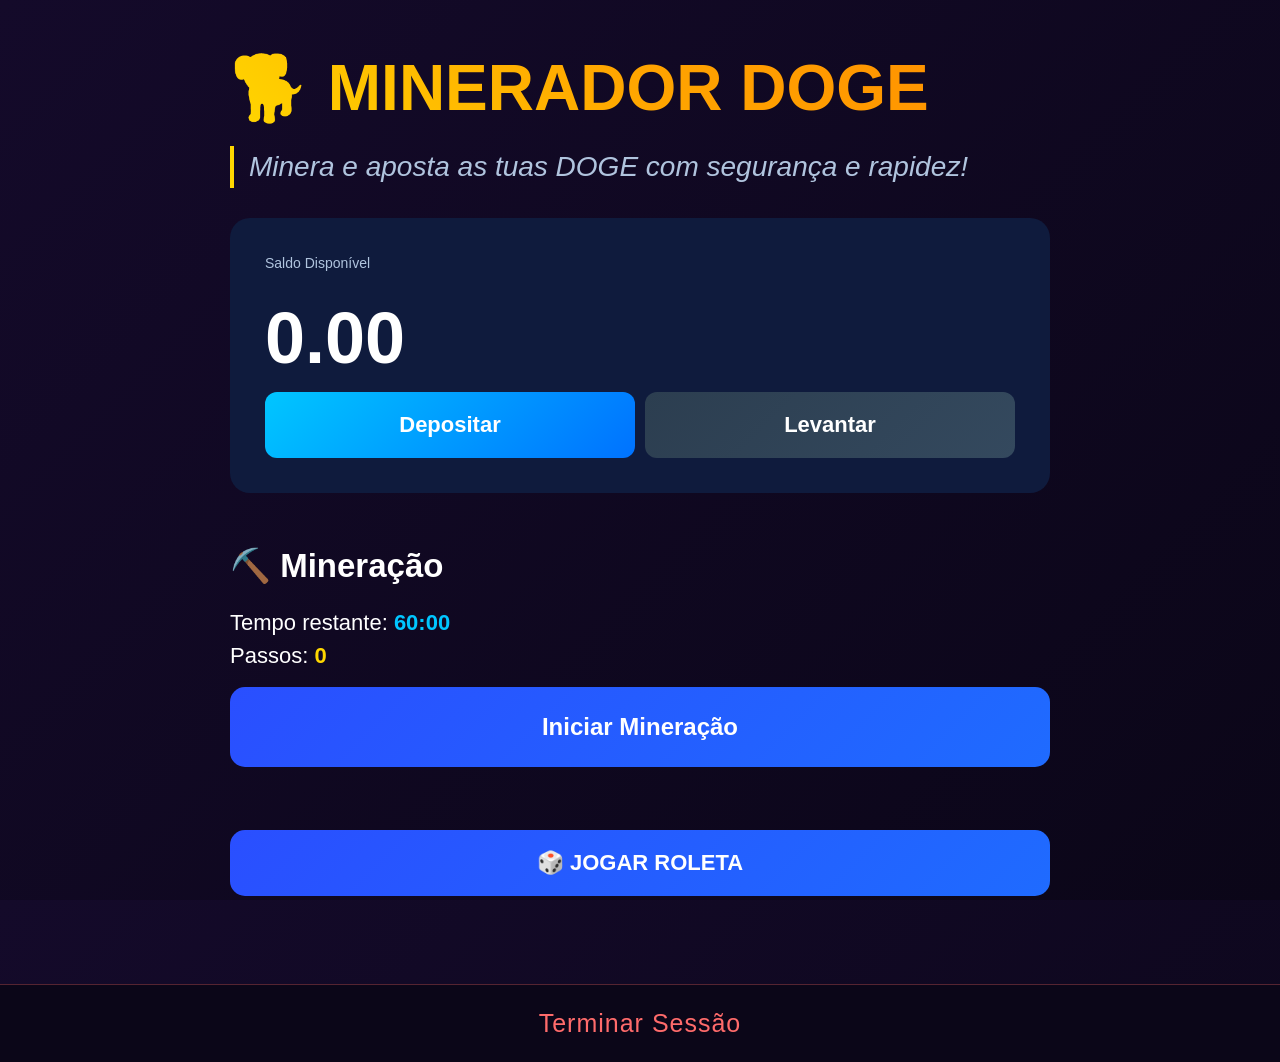
<file: index.html>
<!DOCTYPE html>
<html lang="pt">
<head>
<meta charset="UTF-8">
<meta name="viewport" content="width=device-width, initial-scale=1, maximum-scale=1">
<title>Minerador DOGE</title>

<style>
*{
  margin:0;
  padding:0;
  box-sizing:border-box;
}

html {
  height:100%;
}

body{
  min-height:100dvh;
  width:100%;
  margin:0;
  overflow-x:hidden;
  font-size: clamp(18px, 4vw, 22px);
  line-height: 1.5;
  display:flex;
  flex-direction:column;
  background:linear-gradient(135deg,#140a2a,#0b0618);
  font-family:Arial, sans-serif;
  color:white;
}

.container{
    width:100%;
    max-width:900px;
    margin:0 auto;
    padding:clamp(16px, 4vw, 40px);
    min-height: calc(100vh - 80px);
    display: flex;
    flex-direction: column;
}

/* TÍTULO COM COR BONITA */
h1{
  background: linear-gradient(45deg, #ffd700, #ffa500, #ff8c00);
  -webkit-background-clip: text;
  -webkit-text-fill-color: transparent;
  font-size: clamp(40px, 8vw, 64px);
  margin-bottom: 10px;
}

/* MENSAGEM DE BOAS VINDAS */
.welcome-message{
  color: #b0c4de;
  font-size: clamp(22px, 4.5vw, 28px);
  margin-bottom:30px;
  font-style: italic;
  border-left: 4px solid #ffd700;
  padding-left: 15px;
}

/* SALDO */
.saldo{
  background:#0f1b3d;
  padding:35px;
  border-radius:20px;
  margin-bottom:40px;
}

.saldo div{
  font-size: clamp(16px, 3.5vw, 20px);
}

.saldo h2{
  font-size: clamp(48px, 10vw, 72px);
  font-weight:bold;
  margin-top:10px;
}

.buttons{
  display:flex;
  gap:10px;
}

.btn{
  flex:1;
  padding: clamp(14px, 4vw, 20px);
  font-size: clamp(18px, 4vw, 22px);
  border:none;
  border-radius:12px;
  font-weight:bold;
  cursor:pointer;
  color:white;
}

.deposit{
  background:linear-gradient(135deg,#00c6ff,#0072ff);
}

.withdraw{
  background:linear-gradient(135deg,#2c3e50,#34495e);
}

/* SEÇÕES */
.section{
  background:#0f1b3d;
  padding:30px;
  border-radius:20px;
  margin-bottom:40px;
}

.section h2{
  font-size: clamp(26px, 5vw, 34px);
  margin-bottom:15px;
}

.section p{
  font-size: clamp(20px, 4vw, 26px);
  margin-bottom:10px;
}

.main-btn{
  width:100%;
  margin-top:15px;
  border:none;
  border-radius:15px;
  padding: clamp(18px, 5vw, 26px);
  font-size: clamp(20px, 5vw, 24px);
  font-weight:bold;
  cursor:pointer;
  background:linear-gradient(135deg,#2a4fff,#1f6bff);
  color:white;
}

.main-btn:disabled{
  opacity:0.6;
  cursor:not-allowed;
}

/* ROLETA GIGANTE */
.wheel-wrapper{
  width: min(90vw, 420px);
  aspect-ratio: 1 / 1;
  margin: 50px auto 20px;
  position: relative;
}

.wheel{
  width:100%;
  height:100%;
  border-radius:50%;
  border:6px solid gold;
  transition:transform 7s cubic-bezier(0.1,0.6,0.2,1);
  background:conic-gradient(
    #ff9800 0deg 45deg,
    #f44336 45deg 90deg,
    #4caf50 90deg 135deg,
    #03a9f4 135deg 180deg,
    #9c27b0 180deg 225deg,
    #2196f3 225deg 270deg,
    #8bc34a 270deg 315deg,
    #ffc107 315deg 360deg
  );
  position:relative;
  z-index: 1;
}

.wheel::after {
  content: "⨁";
  position: absolute;
  top: 50%;
  left: 50%;
  transform: translate(-50%, -50%);
  width: 55px;
  height: 55px;
  background: radial-gradient(circle at 40% 40%, #e0e0e0, #808080);
  border-radius: 50%;
  border: 3px solid #c0c0c0;
  box-shadow: inset 0 -2px 5px rgba(0,0,0,0.5),
              inset 0 2px 5px rgba(255,255,255,0.6),
              0 0 10px rgba(192,192,192,0.5);
  color: #2c2c2c;
  font-size: 36px;
  font-weight: bold;
  display: flex;
  align-items: center;
  justify-content: center;
  text-shadow: 1px 1px 2px rgba(255,255,255,0.8), -1px -1px 2px rgba(0,0,0,0.6);
  z-index: 20;
}

.pointer{
  position: absolute;
  top: -28px;
  left: 50%;
  transform: translateX(-50%);
  width: 0;
  height: 0;
  border-left: 18px solid transparent;
  border-right: 18px solid transparent;
  border-bottom: 28px solid #ff2d55;
  z-index: 30;
}

.wheel-labels span{
  position:absolute;
  left:50%;
  top:50%;
  font-size: 20px;
  padding: 10px 16px;
  font-weight:bold;
  color:white;
  white-space: nowrap;
  background: rgba(0,0,0,0.7);
  border-radius: 20px;
  border: 1px solid rgba(255,255,255,0.5);
  text-shadow: none;
  transform-origin: center;
  z-index: 15;
}

input {
    width: 100%;
    padding: clamp(16px, 4vw, 22px);
    font-size: clamp(18px, 4vw, 22px);
    border-radius: 12px;
    border: 2px solid gold;
    background: #111827;
    color: white;
    margin: 20px 0;
    outline: none;
    box-sizing: border-box;
    position: relative;
    z-index: 50;
}

input::placeholder {
    color: #aaa;
}

.message{
  position: fixed;
  top: 20px;
  left: 50%;
  transform: translateX(-50%);
  background: #2ecc71;
  padding: 18px 26px;
  border-radius: 30px;
  font-size: 20px;
  font-weight: bold;
  z-index: 9999;
  display: none;
}

/* MODAL */
.modal {
  display: none;
  position: fixed;
  top: 0;
  left: 0;
  width: 100%;
  height: 100%;
  background: rgba(0,0,0,0.8);
  z-index: 2000;
  align-items: center;
  justify-content: center;
}

.modal-content {
  background: #0f1b3d;
  padding: 25px;
  border-radius: 20px;
  max-width: 400px;
  width: 90%;
  border: 2px solid gold;
}

/* TERMINAR SESSÃO */
.terminar-sessao{
  position:relative;
  margin-top:auto;
  bottom:0;
  left:0;
  width:100%;
  background:#0b0618;
  text-align:center;
  padding:20px;
  font-size:25px;
  color:#ff6b6b;
  font-weight:300;
  letter-spacing:1px;
  border-top:1px solid rgba(255,107,107,0.3);
}

.terminar-sessao:hover{
  color:#ff8c8c;
  border-top:1px solid #ff6b6b;
}

.card,
.section {
  margin-bottom: 48px;
}

#spinBtn{
  margin-top: 30px;
  padding: 22px;
  font-size: 20px;
}

.hidden{
  display:none;
}

@media (min-width: 1024px){
  .container{
    max-width:900px;
    margin:auto;
  }
}
</style>
</head>

<body>

<div class="container">
    <h1>🐕 MINERADOR DOGE</h1>
    <div class="welcome-message">Minera e aposta as tuas DOGE com segurança e rapidez!</div>

    <div class="card saldo">
        <div style="font-size: 14px; color: #b0c4de;">Saldo Disponível</div>
        <h2 id="balance">0.00</h2>
        <div class="buttons">
            <button class="btn deposit" onclick="openDepositModal()">Depositar</button>
            <button class="btn withdraw" onclick="openWithdrawModal()">Levantar</button>
        </div>
    </div>

    <div class="card">
        <h2 style="margin-bottom:15px;">⛏️ Mineração</h2>
        <p>Tempo restante: <span id="time" style="font-weight:bold; color: #00c6ff;">60:00</span></p>
        <p>Passos: <span id="steps" style="font-weight:bold; color: #ffd700;">0</span></p>
        <button id="mineBtn" class="main-btn" onclick="startMining()" style="margin-top:15px;">Iniciar Mineração</button>
    </div>

    <!-- BOTÃO PARA ABRIR ROLETA -->
    <div class="card" style="text-align:center;">
      <button class="main-btn" onclick="openWheel()" style="font-size:22px; padding:20px;">
        🎲 JOGAR ROLETA
      </button>
    </div>
</div>

<!-- SEÇÃO DA ROLETA GIGANTE -->
<div id="wheelSection" class="hidden">
  <h2>🎲 Roleta DOGE</h2>
  <div class="wheel-wrapper">
    <div class="pointer"></div>
    <div id="wheel" class="wheel">
      <div id="labels" class="wheel-labels"></div>
    </div>
  </div>
  <input type="number" id="betAmount" placeholder="Aposta (0.5 - 5 DOGE)" min="0.5" max="5" step="0.1">
  <button id="spinBtn" class="main-btn" onclick="spin()">GIRAR ROLETA</button>
  <p style="margin-top:20px; font-size:18px; color:#ffd700; text-align:center;">
    Gire a roleta e transforme cada DOGE em fortuna!
  </p>
  <button class="main-btn" onclick="closeWheel()" style="margin-top:20px; background:#444;">⬅ Voltar</button>
</div>

<div class="terminar-sessao" onclick="resetGame()">Terminar Sessão</div>
<div id="msg" class="message"></div>

<!-- MODAIS DE DEPOSITAR / LEVANTAR -->
<div id="depositModal" class="modal">
    <div class="modal-content">
        <h3>💰 DEPOSITAR DOGE</h3>
        <p style="color:#ffd700; margin: 15px 0 5px;">Endereço da Carteira:</p>
        <p style="background:#0b0618; padding:12px; border-radius:10px; border:1px solid gold; word-break:break-all; font-size: 13px;">
            DRgNGmH2udV4CzdVqANYFNDWPLZaXAjJ5N
        </p>
        <input id="depositAmount" type="number" placeholder="Valor enviado (min 1)">
        <div class="buttons">
            <button class="btn deposit" onclick="confirmDeposit()">Confirmar</button>
            <button class="btn withdraw" onclick="closeDepositModal()">Cancelar</button>
        </div>
    </div>
</div>

<div id="withdrawModal" class="modal">
    <div class="modal-content">
        <h3>💸 LEVANTAR DOGE</h3>
        <input id="withdrawAmount" type="number" placeholder="Valor (mínimo 10)">
        <input id="withdrawAddress" type="text" placeholder="Endereço DOGE">
        <div class="buttons">
            <button class="btn deposit" onclick="confirmWithdraw()">Confirmar</button>
            <button class="btn withdraw" onclick="closeWithdrawModal()">Cancelar</button>
        </div>
    </div>
</div>

<script>
let balance = Number(localStorage.getItem("balance")) || 0;
let steps = 0;
let mining = false;
let isSpinning = false;
let currentRotation = 0;
const multipliers = [1.5, 0.2, 1.2, 0.5, 1.7, 0.7, 2, 1.2];

// Atualiza UI
function updateUI() {
    document.getElementById("balance").innerText = balance.toFixed(2);
    document.getElementById("steps").innerText = steps;
    localStorage.setItem("balance", balance);
}

// Mensagens
function showMsg(text, isError = false) {
    const m = document.getElementById("msg");
    m.innerText = text;
    m.style.display = "block";
    m.style.background = isError ? "#e74c3c" : "#2ecc71";
    setTimeout(() => m.style.display = "none", 3000);
}

// Modais
function openDepositModal(){ document.getElementById("depositModal").style.display="flex"; }
function closeDepositModal(){ document.getElementById("depositModal").style.display="none"; }
function openWithdrawModal(){ document.getElementById("withdrawModal").style.display="flex"; }
function closeWithdrawModal(){ document.getElementById("withdrawModal").style.display="none"; }

// Funções depósito/levantamento
function confirmDeposit() {
    const v = Number(document.getElementById("depositAmount").value);
    if(v < 1) return showMsg("Mínimo 1 DOGE", true);
    balance += v;
    updateUI();
    showMsg("Depósito solicitado!");
    closeDepositModal();
}

function confirmWithdraw() {
    const v = Number(document.getElementById("withdrawAmount").value);
    const addr = document.getElementById("withdrawAddress").value;
    if(v < 10 || v > balance || !addr) return showMsg("Dados inválidos ou saldo insuficiente", true);
    balance -= v;
    updateUI();
    showMsg("Levantamento em processamento!");
    closeWithdrawModal();
}

// Mineração
function startMining() {
    if(mining) return;
    mining = true;
    const btn = document.getElementById("mineBtn");
    btn.disabled = true;
    btn.innerText = "⛏️ Minerando...";

    let timeLeft = 3600;
    const interval = setInterval(()=>{
        timeLeft--;
        steps++;
        if(steps >= 1000){
            balance +=1;
            steps=0;
        }
        let m=Math.floor(timeLeft/60);
        let s=timeLeft%60;
        document.getElementById("time").innerText=`${m}:${String(s).padStart(2,'0')}`;
        updateUI();
        if(timeLeft<=0){
            clearInterval(interval);
            mining=false;
            btn.disabled=false;
            btn.innerText="Iniciar Mineração";
        }
    },1000);
}

// ROLETA
function renderLabels() {
    const container = document.getElementById("labels");
    const radius = 115;
    multipliers.forEach((m,i)=>{
        const span = document.createElement("span");
        span.innerText = m + "x";
        const angle = i*45 + 22.5;
        const rad = angle * Math.PI / 180;
        const x = Math.cos(rad) * radius;
        const y = Math.sin(rad) * radius;
        span.style.transform = `translate(-50%, -50%) translate(${x}px, ${y}px)`;
        container.appendChild(span);
    });
}
renderLabels();

function spin() {
    if(isSpinning) return;
    const bet = Number(document.getElementById("betAmount").value);
    if(bet <0.5 || bet>5 || bet>balance) return showMsg("Aposta inválida",true);

    balance-=bet;
    updateUI();
    isSpinning=true;
    document.getElementById("spinBtn").disabled=true;

    const index = Math.floor(Math.random()*8);
    const extraDegrees=1800;
    const segmentDeg=45;
    const targetDeg = (360 - (index*segmentDeg)) -22.5;

    currentRotation += extraDegrees + targetDeg + (360 - (currentRotation%360));
    document.getElementById("wheel").style.transform=`rotate(${currentRotation}deg)`;

    setTimeout(()=>{
        const win = bet * multipliers[index];
        balance+=win;
        updateUI();
        showMsg(`Ganhou ${win.toFixed(2)} DOGE!`);
        isSpinning = false;
        document.getElementById("spinBtn").disabled = false;
    }, 7000);
}

// Reset do jogo
function resetGame() {
    if(confirm("Deseja sair?")) {
        localStorage.clear();
        location.reload();
    }
}

// Abrir e fechar seção da roleta gigante
function openWheel() {
    document.querySelector(".container").classList.add("hidden");
    document.getElementById("wheelSection").classList.remove("hidden");
}

function closeWheel() {
    document.querySelector(".container").classList.remove("hidden");
    document.getElementById("wheelSection").classList.add("hidden");
}

updateUI();
</script>

</body>
</html>
</file>
